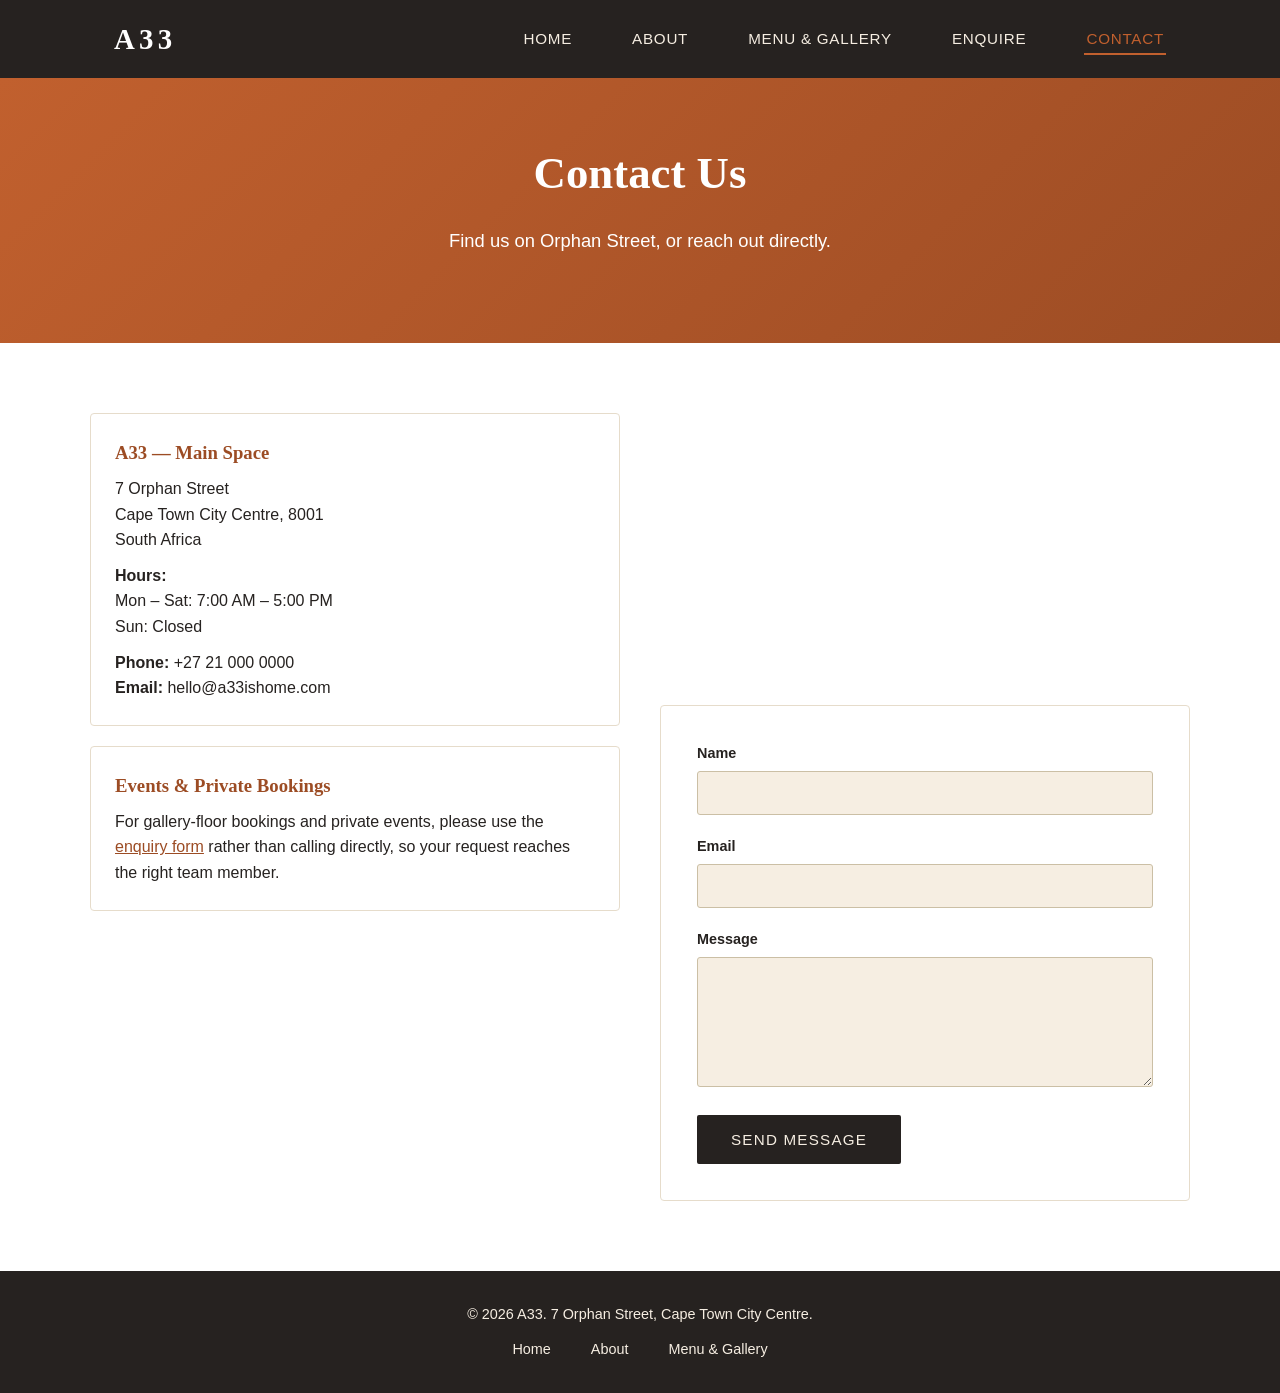
<file: a33-website/contact.html>
<!DOCTYPE html>
<html lang="en">
<head>
  <meta charset="UTF-8">
  <meta name="viewport" content="width=device-width, initial-scale=1.0">
  <title>Contact | A33</title>
  <meta name="description" content="Find A33's location, opening hours and contact details in Cape Town city centre.">
  <link rel="stylesheet" href="css/style.css">
</head>
<body>

  <header class="site-header">
    <div class="nav-wrapper">
      <a href="index.html" class="logo">A33</a>
      <button class="nav-toggle" aria-label="Toggle navigation">&#9776;</button>
      <nav>
        <ul class="nav-links">
          <li><a href="index.html">Home</a></li>
          <li><a href="about.html">About</a></li>
          <li><a href="services.html">Menu &amp; Gallery</a></li>
          <li><a href="enquiry.html">Enquire</a></li>
          <li><a href="contact.html">Contact</a></li>
        </ul>
      </nav>
    </div>
  </header>

  <main>
    <section class="hero" style="padding: 60px 24px;">
      <h1>Contact Us</h1>
      <p>Find us on Orphan Street, or reach out directly.</p>
    </section>

    <section class="section section-alt">
      <div class="contact-grid">

        <div>
          <div class="location-card">
            <h3>A33 — Main Space</h3>
            <p>7 Orphan Street<br>Cape Town City Centre, 8001<br>South Africa</p>
            <p style="margin-top: 10px;"><strong>Hours:</strong><br>
              Mon &ndash; Sat: 7:00 AM &ndash; 5:00 PM<br>
              Sun: Closed</p>
            <p style="margin-top: 10px;"><strong>Phone:</strong> +27 21 000 0000<br>
              <strong>Email:</strong> hello@a33ishome.com</p>
          </div>

          <div class="location-card">
            <h3>Events &amp; Private Bookings</h3>
            <p>For gallery-floor bookings and private events, please use the <a href="enquiry.html" style="color: var(--color-terracotta-dark); text-decoration: underline;">enquiry form</a> rather than calling directly, so your request reaches the right team member.</p>
          </div>
        </div>

        <div>
          <iframe
            class="map-embed"
            src="https://www.google.com/maps?q=7+Orphan+Street+Cape+Town&output=embed"
            title="Map showing A33 location at 7 Orphan Street, Cape Town"
            loading="lazy"
            referrerpolicy="no-referrer-when-downgrade">
          </iframe>

          <form style="margin-top: 24px;" class="form-wrapper" onsubmit="return false;">
            <div class="form-group">
              <label for="contact-name">Name</label>
              <input type="text" id="contact-name" name="contact-name">
            </div>
            <div class="form-group">
              <label for="contact-email">Email</label>
              <input type="email" id="contact-email" name="contact-email">
            </div>
            <div class="form-group">
              <label for="contact-message">Message</label>
              <textarea id="contact-message" name="contact-message"></textarea>
            </div>
            <button type="submit" class="btn">Send Message</button>
          </form>
        </div>

      </div>
    </section>
  </main>

  <footer class="site-footer">
    <p>&copy; 2026 A33. 7 Orphan Street, Cape Town City Centre.</p>
    <div class="footer-links">
      <a href="index.html">Home</a>
      <a href="about.html">About</a>
      <a href="services.html">Menu &amp; Gallery</a>
    </div>
  </footer>

  <script src="js/script.js"></script>
</body>
</html>
</file>
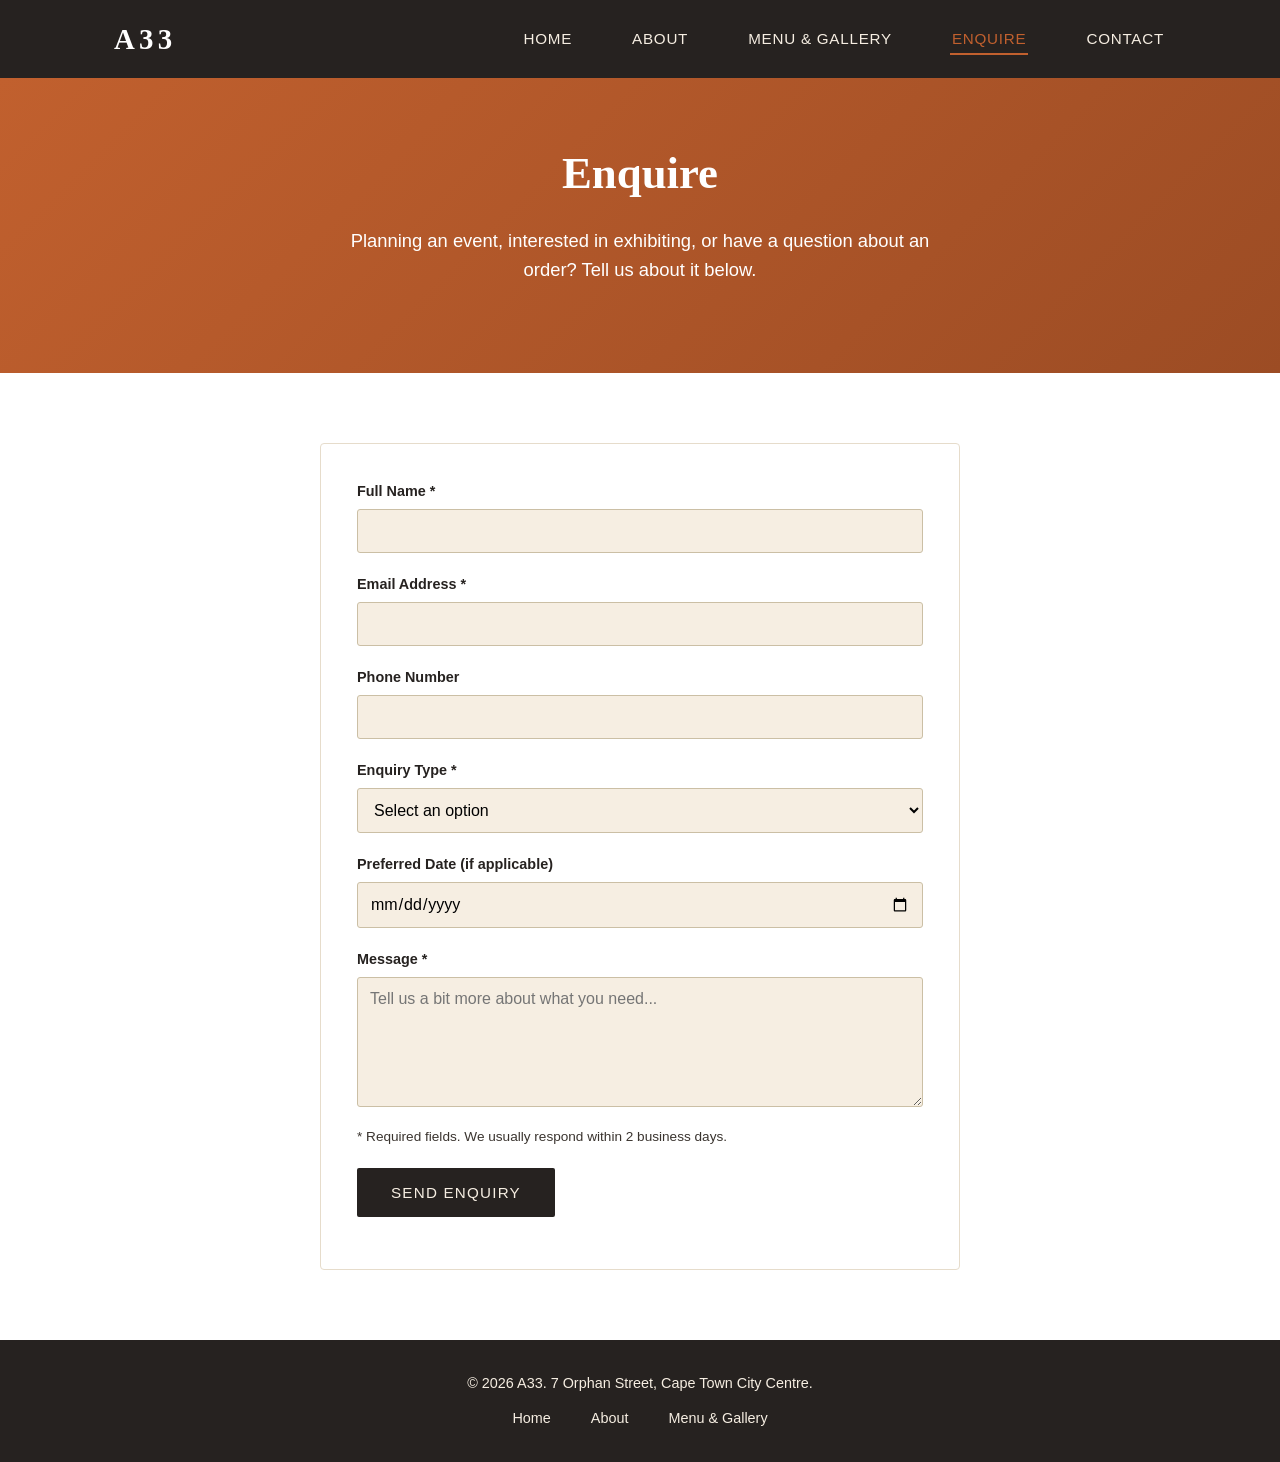
<file: a33-website/enquiry.html>
<!DOCTYPE html>
<html lang="en">
<head>
  <meta charset="UTF-8">
  <meta name="viewport" content="width=device-width, initial-scale=1.0">
  <title>Enquire | A33</title>
  <meta name="description" content="Enquire about private events, exhibitions or product orders at A33 in Cape Town.">
  <link rel="stylesheet" href="css/style.css">
</head>
<body>

  <header class="site-header">
    <div class="nav-wrapper">
      <a href="index.html" class="logo">A33</a>
      <button class="nav-toggle" aria-label="Toggle navigation">&#9776;</button>
      <nav>
        <ul class="nav-links">
          <li><a href="index.html">Home</a></li>
          <li><a href="about.html">About</a></li>
          <li><a href="services.html">Menu &amp; Gallery</a></li>
          <li><a href="enquiry.html">Enquire</a></li>
          <li><a href="contact.html">Contact</a></li>
        </ul>
      </nav>
    </div>
  </header>

  <main>
    <section class="hero" style="padding: 60px 24px;">
      <h1>Enquire</h1>
      <p>Planning an event, interested in exhibiting, or have a question about an order? Tell us about it below.</p>
    </section>

    <section class="section section-alt">
      <div class="form-wrapper">
        <form id="enquiry-form" novalidate>

          <div class="form-group">
            <label for="name">Full Name *</label>
            <input type="text" id="name" name="name" required>
          </div>

          <div class="form-group">
            <label for="email">Email Address *</label>
            <input type="email" id="email" name="email" required>
          </div>

          <div class="form-group">
            <label for="phone">Phone Number</label>
            <input type="tel" id="phone" name="phone">
          </div>

          <div class="form-group">
            <label for="enquiry-type">Enquiry Type *</label>
            <select id="enquiry-type" name="enquiry-type" required>
              <option value="">Select an option</option>
              <option value="event">Private Event Booking</option>
              <option value="exhibition">Exhibiting / Gallery Enquiry</option>
              <option value="product">Product / Shop Order</option>
              <option value="general">General Enquiry</option>
            </select>
          </div>

          <div class="form-group">
            <label for="preferred-date">Preferred Date (if applicable)</label>
            <input type="date" id="preferred-date" name="preferred-date">
          </div>

          <div class="form-group">
            <label for="message">Message *</label>
            <textarea id="message" name="message" required placeholder="Tell us a bit more about what you need..."></textarea>
          </div>

          <p class="form-note">* Required fields. We usually respond within 2 business days.</p>

          <button type="submit" class="btn">Send Enquiry</button>
          <p id="form-feedback" style="margin-top: 16px; font-weight: bold;"></p>
        </form>
      </div>
    </section>
  </main>

  <footer class="site-footer">
    <p>&copy; 2026 A33. 7 Orphan Street, Cape Town City Centre.</p>
    <div class="footer-links">
      <a href="index.html">Home</a>
      <a href="about.html">About</a>
      <a href="services.html">Menu &amp; Gallery</a>
    </div>
  </footer>

  <script src="js/script.js"></script>
</body>
</html>
</file>
<file: a33-website/css/style.css>
/* 
   A33 — Main Stylesheet
   Colour palette: terracotta / cream / charcoal (warm, gallery-inspired)
    */

:root {
  --color-terracotta: #C1602E;
  --color-terracotta-dark: #9C4C24;
  --color-cream: #F6EEE2;
  --color-charcoal: #262220;
  --color-charcoal-soft: #3A342F;
  --color-white: #FFFFFF;
  --font-heading: Georgia, 'Times New Roman', serif;
  --font-body: 'Segoe UI', Tahoma, Geneva, Verdana, sans-serif;
  --max-width: 1100px;
}

/* --- Reset --- */
* {
  box-sizing: border-box;
  margin: 0;
  padding: 0;
}

html {
  scroll-behavior: smooth;
}

body {
  font-family: var(--font-body);
  background-color: var(--color-cream);
  color: var(--color-charcoal);
  line-height: 1.6;
}

img {
  max-width: 100%;
  display: block;
}

a {
  color: inherit;
  text-decoration: none;
}

ul {
  list-style: none;
}

.container {
  max-width: var(--max-width);
  margin: 0 auto;
  padding: 0 24px;
}

/* --- Header / Navigation --- */
.site-header {
  background-color: var(--color-charcoal);
  color: var(--color-cream);
  position: sticky;
  top: 0;
  z-index: 100;
}

.nav-wrapper {
  display: flex;
  align-items: center;
  justify-content: space-between;
  padding: 16px 24px;
  max-width: var(--max-width);
  margin: 0 auto;
}

.logo {
  font-family: var(--font-heading);
  font-size: 1.8rem;
  letter-spacing: 0.15em;
  font-weight: bold;
  color: var(--color-white);
}

.nav-toggle {
  display: none;
  background: none;
  border: none;
  color: var(--color-cream);
  font-size: 1.6rem;
  cursor: pointer;
}

.nav-links {
  display: flex;
  gap: 28px;
}

.nav-links a {
  margin-left: 28px;
}

.nav-links li:first-child a {
  margin-left: 0;
}

.nav-links a {
  font-size: 0.95rem;
  text-transform: uppercase;
  letter-spacing: 0.05em;
  padding: 6px 2px;
  border-bottom: 2px solid transparent;
  transition: border-color 0.2s ease, color 0.2s ease;
}

.nav-links a:hover,
.nav-links a.active {
  border-bottom-color: var(--color-terracotta);
  color: var(--color-terracotta);
}

/* --- Hero --- */
.hero {
  background: linear-gradient(135deg, var(--color-terracotta) 0%, var(--color-terracotta-dark) 100%);
  color: var(--color-white);
  padding: 90px 24px;
  text-align: center;
}

.hero h1 {
  font-family: var(--font-heading);
  font-size: 2.8rem;
  margin-bottom: 16px;
}

.hero p {
  max-width: 600px;
  margin: 0 auto 28px auto;
  font-size: 1.15rem;
}

.btn {
  display: inline-block;
  background-color: var(--color-charcoal);
  color: var(--color-cream);
  padding: 14px 32px;
  border-radius: 2px;
  font-size: 0.95rem;
  text-transform: uppercase;
  letter-spacing: 0.08em;
  border: 2px solid var(--color-charcoal);
  transition: background-color 0.2s ease, color 0.2s ease;
}

.btn:hover {
  background-color: transparent;
  color: var(--color-charcoal);
}

.btn-outline {
  background-color: transparent;
  border: 2px solid var(--color-white);
  color: var(--color-white);
}

.btn-outline:hover {
  background-color: var(--color-white);
  color: var(--color-terracotta-dark);
}

/* --- Section blocks --- */
.section {
  padding: 70px 24px;
}

.section-alt {
  background-color: var(--color-white);
}

.section-dark {
  background-color: var(--color-charcoal);
  color: var(--color-cream);
}

.section-title {
  font-family: var(--font-heading);
  font-size: 2.1rem;
  margin-bottom: 12px;
  text-align: center;
}

.section-subtitle {
  text-align: center;
  max-width: 640px;
  margin: 0 auto 44px auto;
  color: var(--color-charcoal-soft);
}

.section-dark .section-subtitle {
  color: var(--color-cream);
  opacity: 0.85;
}

/* --- Three-floor summary cards --- */
.floor-grid {
  display: grid;
  grid-template-columns: repeat(3, 1fr);
  gap: 28px;
  max-width: var(--max-width);
  margin: 0 auto;
}

.floor-card {
  background-color: var(--color-white);
  border: 1px solid #e6dccb;
  border-radius: 4px;
  padding: 28px 22px;
  text-align: center;
}

.floor-card .floor-number {
  display: inline-block;
  width: 42px;
  height: 42px;
  line-height: 42px;
  border-radius: 50%;
  background-color: var(--color-terracotta);
  color: var(--color-white);
  font-weight: bold;
  margin-bottom: 14px;
}

.floor-card h3 {
  font-family: var(--font-heading);
  margin-bottom: 10px;
}

/* --- Photo and gallery blocks --- */
.placeholder-img {
  background: repeating-linear-gradient(
    45deg,
    var(--color-terracotta),
    var(--color-terracotta) 12px,
    var(--color-terracotta-dark) 12px,
    var(--color-terracotta-dark) 24px
  );
  color: var(--color-white);
  display: flex;
  align-items: center;
  justify-content: center;
  font-family: var(--font-heading);
  font-size: 1rem;
  text-align: center;
  min-height: 220px;
  border-radius: 4px;
}

.photo-frame {
  width: 100%;
  overflow: hidden;
  border-radius: 4px;
  background: #e8dcc8;
  border: 1px solid #e6dccb;
}

.photo-frame img {
  width: 100%;
  height: 100%;
  display: block;
  object-fit: cover;
}

.feature-photo {
  min-height: 320px;
  margin-bottom: 30px;
}

.team-photo {
  min-height: 140px;
  margin-bottom: 14px;
}

.art-photo {
  min-height: 240px;
}

.product-photo {
  min-height: 160px;
  margin-bottom: 14px;
}

/* --- Grid / gallery layout --- */
.gallery-grid {
  display: grid;
  grid-template-columns: repeat(3, 1fr);
  gap: 20px;
  max-width: var(--max-width);
  margin: 0 auto;
}

.menu-list {
  max-width: 700px;
  margin: 0 auto;
}

.menu-item {
  display: flex;
  justify-content: space-between;
  padding: 14px 0;
  border-bottom: 1px dashed #d8cbb2;
}

.menu-item h4 {
  font-family: var(--font-heading);
}

.menu-item span.price {
  font-weight: bold;
  color: var(--color-terracotta-dark);
}

/* --- Forms --- */
.form-wrapper {
  max-width: 640px;
  margin: 0 auto;
  background-color: var(--color-white);
  padding: 36px;
  border-radius: 4px;
  border: 1px solid #e6dccb;
}

.form-group {
  margin-bottom: 20px;
}

.form-group label {
  display: block;
  font-weight: bold;
  margin-bottom: 6px;
  font-size: 0.9rem;
}

.form-group input,
.form-group select,
.form-group textarea {
  width: 100%;
  padding: 12px;
  border: 1px solid #cbbfa5;
  border-radius: 3px;
  font-family: var(--font-body);
  font-size: 1rem;
  background-color: var(--color-cream);
}

.form-group textarea {
  min-height: 130px;
  resize: vertical;
}

.form-note {
  font-size: 0.85rem;
  color: var(--color-charcoal-soft);
  margin-top: -8px;
  margin-bottom: 20px;
}

/* --- Contact / map --- */
.contact-grid {
  display: grid;
  grid-template-columns: 1fr 1fr;
  gap: 40px;
  max-width: var(--max-width);
  margin: 0 auto;
  align-items: start;
}

.location-card {
  background-color: var(--color-white);
  border: 1px solid #e6dccb;
  border-radius: 4px;
  padding: 24px;
  margin-bottom: 20px;
}

.location-card h3 {
  font-family: var(--font-heading);
  color: var(--color-terracotta-dark);
  margin-bottom: 8px;
}

.map-embed {
  width: 100%;
  min-height: 260px;
  border: 0;
  border-radius: 4px;
}

/* --- Footer --- */
.site-footer {
  background-color: var(--color-charcoal);
  color: var(--color-cream);
  text-align: center;
  padding: 32px 24px;
  font-size: 0.9rem;
}

.site-footer .footer-links {
  display: flex;
  justify-content: center;
  gap: 20px;
  margin-top: 12px;
}

.site-footer .footer-links a {
  margin-left: 10px;
  margin-right: 10px;
}

/* --- Responsive --- */
@media (max-width: 800px) {
  .floor-grid,
  .gallery-grid,
  .contact-grid {
    grid-template-columns: 1fr;
  }
}

@media (max-width: 700px) {
  .nav-toggle {
    display: block;
  }

  .nav-links {
    position: absolute;
    top: 100%;
    left: 0;
    right: 0;
    background-color: var(--color-charcoal);
    flex-direction: column;
    gap: 0;
    max-height: 0;
    overflow: hidden;
    transition: max-height 0.3s ease;
  }

  .nav-links.open {
    max-height: 400px;
  }

  .nav-links a {
    padding: 16px 24px;
    border-bottom: 1px solid rgba(255, 255, 255, 0.1);
    display: block;
  }

  .hero h1 {
    font-size: 2.1rem;
  }
}
</file>
